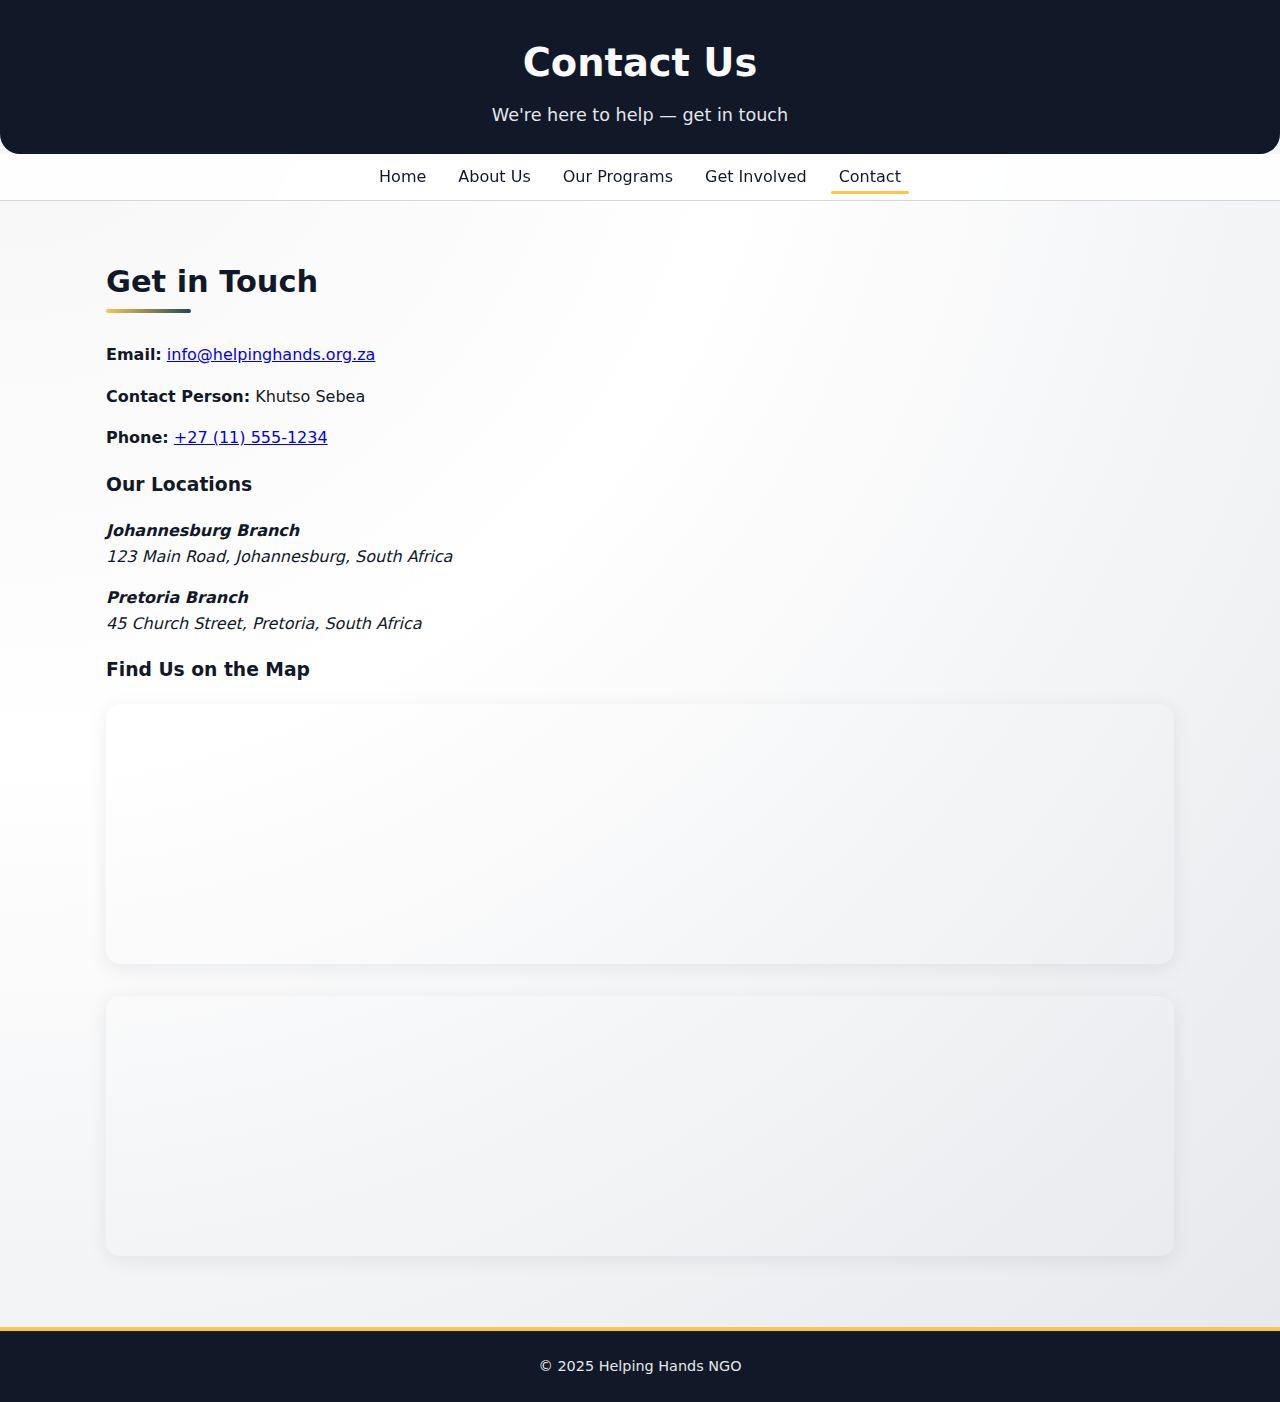
<file: contact.html>
<!DOCTYPE html>
<html lang="en">
<head>
  <meta charset="UTF-8" />
  <meta name="viewport" content="width=device-width, initial-scale=1" />
  <title>Helping Hands – Contact</title>
  <link rel="stylesheet" href="css/style.css?v=3">

  <meta name="description" content="Contact Helping Hands Children's Shelter in Johannesburg and Pretoria. Reach us via email, phone, or visit our branches." />
  <style>
    /* Extra spacing for multiple maps */
    .map-wrap + .map-wrap {
      margin-top: var(--space-3);
    }
  </style>
  
  <script src="js/main.js" defer></script>
</head>
<body>

  <header class="site-header">
    <h1>Contact Us</h1>
    <p>We're here to help — get in touch</p>
  </header>

  <nav class="primary" aria-label="Main">
    <ul>
      <li><a href="index.html">Home</a></li>
      <li><a href="about.html">About Us</a></li>
      <li><a href="programs.html">Our Programs</a></li>
      <li><a href="enquiry.html">Get Involved</a></li>
      <li><a href="contact.html" aria-current="page">Contact</a></li>
    </ul>
  </nav>

  <section class="section" aria-labelledby="get-in-touch">
    <h2 id="get-in-touch">Get in Touch</h2>

    <p><strong>Email:</strong> <a href="mailto:info@helpinghands.org.za">info@helpinghands.org.za</a></p>
    <p><strong>Contact Person:</strong> Khutso Sebea</p>
    <p><strong>Phone:</strong> <a href="tel:+27115551234">+27 (11) 555-1234</a></p>

    <h3>Our Locations</h3>
    <address>
      <p><strong>Johannesburg Branch</strong><br>
      123 Main Road, Johannesburg, South Africa</p>

      <p><strong>Pretoria Branch</strong><br>
      45 Church Street, Pretoria, South Africa</p>
    </address>

    <h3>Find Us on the Map</h3>

    <!-- Johannesburg map -->
    <div class="map-wrap">
      <iframe
        src="https://www.google.com/maps?q=Johannesburg%2C%20South%20Africa&output=embed"
        title="Johannesburg Branch Map"
        loading="lazy"
        referrerpolicy="no-referrer-when-downgrade"
        allowfullscreen>
      </iframe>
    </div>

    <!-- Pretoria map -->
    <div class="map-wrap">
      <iframe
        src="https://www.google.com/maps?q=Pretoria%2C%20South%20Africa&output=embed"
        title="Pretoria Branch Map"
        loading="lazy"
        referrerpolicy="no-referrer-when-downgrade"
        allowfullscreen>
      </iframe>
    </div>
  </section>

  <footer class="site-footer">
    <div class="meta">&copy; 2025 Helping Hands NGO</div>
  </footer>

</body>
</html>
</file>
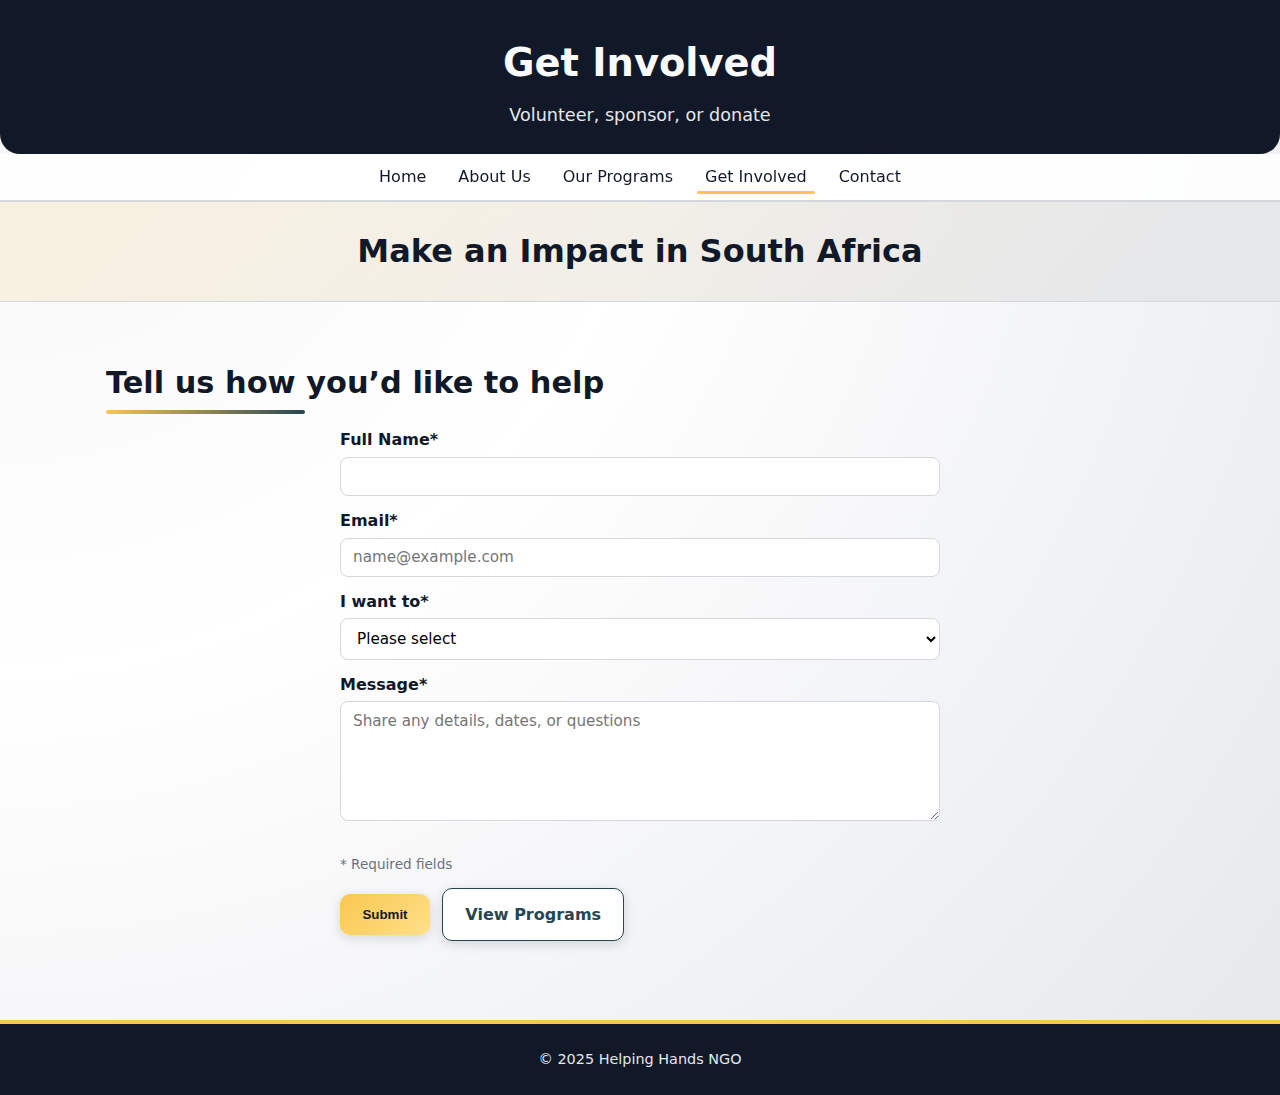
<file: enquiry.html>
<!DOCTYPE html>
<html lang="en">
<head>
  <meta charset="UTF-8" />
  <meta name="viewport" content="width=device-width, initial-scale=1" />
  <title>Helping Hands - Get Involved</title>
  <meta name="description" content="Volunteer, sponsor a programme or donate to Helping Hands Children's Shelter by completing our Get Involved enquiry form.">
  <link rel="stylesheet" href="css/style.css?v=3">
  <!-- Main JavaScript for validation + interactions -->
  <script src="js/main.js" defer></script>
</head>
<body>
  <!-- Page header -->
  <header class="site-header">
    <h1>Get Involved</h1>
    <p>Volunteer, sponsor, or donate</p>
  </header>

  <!-- Navigation -->
  <nav class="primary" aria-label="Main">
    <ul>
      <li><a href="index.html">Home</a></li>
      <li><a href="about.html">About Us</a></li>
      <li><a href="programs.html">Our Programs</a></li>
      <li><a href="enquiry.html" aria-current="page">Get Involved</a></li>
      <li><a href="contact.html">Contact</a></li>
    </ul>
  </nav>

  <!-- Hero section -->
  <div class="mini-hero">
    <h1>Make an Impact in South Africa</h1>
  </div>

  <!-- Form section -->
  <section class="section">
    <h2>Tell us how you’d like to help</h2>

    <!-- IMPORTANT: id must match main.js (enquiry-form) -->
    <form id="enquiry-form" class="form">
      <label for="name">Full Name*</label>
      <input
        type="text"
        id="name"
        name="name"
        required
        minlength="2"
        maxlength="80" />

      <label for="email">Email*</label>
      <input
        type="email"
        id="email"
        name="email"
        required
        placeholder="name@example.com" />

      <label for="type">I want to*</label>
      <select id="type" name="interest" required>
        <option value="">Please select</option>
        <option value="volunteer">Volunteer</option>
        <option value="sponsor">Become a Sponsor</option>
        <option value="donate-goods">Donate goods</option>
      </select>

      <label for="message">Message*</label>
      <textarea
        id="message"
        name="message"
        placeholder="Share any details, dates, or questions"
        required
        minlength="10"
        maxlength="1000"></textarea>

      <p class="form-note">* Required fields</p>

      <div class="form-actions">
        <button type="submit" class="btn">Submit</button>
        <a class="btn secondary" href="programs.html">View Programs</a>
      </div>

      <!-- Feedback element used by main.js -->
      <p id="enquiry-feedback" class="form-feedback" aria-live="polite"></p>
    </form>
  </section>

  <!-- Footer -->
  <footer class="site-footer">
    <div class="meta">&copy; 2025 Helping Hands NGO</div>
  </footer>
</body>
</html>
</file>
<file: css/style.css>
/* ==========================================
   Helping Hands NGO - Global Styles
   Modern Yellow / Black / Blue / Grey theme
   ========================================== */

/* Reset / base */
*,
*::before,
*::after {
  box-sizing: border-box;
}

html {
  scroll-behavior: smooth;
}

body {
  margin: 0;
  font-family: system-ui, -apple-system, BlinkMacSystemFont, "Segoe UI",
    Roboto, Oxygen, Ubuntu, Cantarell, "Open Sans", "Helvetica Neue",
    sans-serif;
  color: #111827; /* near-black */
  background: radial-gradient(circle at top left, #f5f5f7 0, #ffffff 40%, #e5e7eb 100%);
  line-height: 1.6;
}

/* Root design tokens */
:root {
  --color-primary: #f9c74f;        /* modern warm yellow */
  --color-primary-soft: #ffe08a;   /* soft highlight yellow */
  --color-secondary: #264653;      /* deep blue */
  --color-bg: #f5f5f7;             /* light grey */
  --color-surface: #ffffff;        /* cards / panels */
  --color-surface-soft: #f8f9fb;   /* soft grey panel */
  --color-border-soft: #d4d7dd;    /* grey border */
  --color-text-main: #111827;      /* near-black text */
  --color-text-muted: #6b7280;     /* muted grey text */
  --radius-card: 14px;
  --radius-pill: 999px;
  --shadow-soft: 0 4px 20px rgba(15, 23, 42, 0.08);
  --shadow-soft-hover: 0 6px 26px rgba(15, 23, 42, 0.12);
  --space-1: 0.5rem;
  --space-2: 1rem;
  --space-3: 1.5rem;
  --space-4: 2rem;
  --space-5: 3rem;
  --max-width: 1100px;
}

/* Generic containers */
main {
  display: block;
}

/* Utility */
.visually-hidden {
  position: absolute;
  width: 1px;
  height: 1px;
  margin: -1px;
  border: 0;
  padding: 0;
  clip: rect(0 0 0 0);
  overflow: hidden;
}

/* ==========================================
   Layout Sections
   ========================================== */

.section {
  max-width: var(--max-width);
  margin: 0 auto;
  padding: var(--space-4) var(--space-2);
}

.section.lead {
  text-align: center;
  max-width: 800px;
}

.section.lead p {
  margin-bottom: var(--space-2);
  color: var(--color-text-muted);
}

.section .meta {
  color: var(--color-text-muted);
  font-size: 0.95rem;
}

/* Headings styling */
.section h2 {
  font-size: 1.9rem;
  margin-bottom: 1.2rem;
  position: relative;
  display: inline-block;
  color: var(--color-text-main);
}

.section h2::after {
  content: "";
  position: absolute;
  left: 0;
  bottom: -6px;
  width: 40%;
  height: 4px;
  background: linear-gradient(
    90deg,
    var(--color-primary),
    var(--color-secondary)
  );
  border-radius: 4px;
}

/* ==========================================
   Header & Navigation
   ========================================== */

.site-header {
  padding: var(--space-4) var(--space-2) var(--space-3);
  text-align: center;
  background: #111827; /* dark header */
  border-radius: 0 0 20px 20px;
  color: #f9fafb;
}

.site-header h1 {
  margin: 0 0 0.5rem;
  font-size: 2.4rem;
  font-weight: 800;
  color: #f9fafb;
}

.site-header p {
  margin: 0;
  font-size: 1.1rem;
  color: #e5e7eb;
}

/* Nav */
nav.primary {
  position: sticky;
  top: 0;
  z-index: 50;
  background: #ffffffd9;
  backdrop-filter: blur(8px);
  border-bottom: 1px solid var(--color-border-soft);
}

nav.primary ul {
  list-style: none;
  margin: 0 auto;
  padding: 0.4rem var(--space-2);
  max-width: var(--max-width);
  display: flex;
  gap: 1rem;
  justify-content: center;
  align-items: center;
  flex-wrap: wrap;
}

nav.primary li {
  margin: 0;
}

nav.primary a {
  display: inline-block;
  padding: 0.25rem 0.5rem;
  color: var(--color-text-main);
  text-decoration: none;
  font-weight: 500;
  position: relative;
  padding-bottom: 4px;
}

nav.primary a::after {
  content: "";
  position: absolute;
  left: 0;
  bottom: 0;
  width: 0%;
  height: 3px;
  background: var(--color-primary);
  transition: width 0.3s ease;
  border-radius: 999px;
}

nav.primary a:hover::after,
nav.primary a[aria-current="page"]::after {
  width: 100%;
}

/* ==========================================
   Hero (index page)
   ========================================== */

/* HERO SECTION */
.hero {
  position: relative;
  min-height: 55vh;     /* Reduced from 75vh */
  display: flex;
  align-items: center;
  justify-content: center;
  padding: var(--space-5) var(--space-2);
  text-align: center;
  color: #ffffff;

  background-image: url("../images/NGO.jpg"); /* update if needed */
  background-size: cover;
  background-position: center center; /* shows the center of the image */
  background-repeat: no-repeat;
}

/* Dark overlay */
.hero::after {
  content: "";
  position: absolute;
  inset: 0;
  background: linear-gradient(
    135deg,
    rgba(15, 23, 42, 0.75),
    rgba(38, 70, 83, 0.55)
  );
}

/* Inner hero card */
.hero .inner {
  position: relative;
  max-width: 700px;
  margin: 0 auto;
  background: rgba(15, 23, 42, 0.55);
  padding: 1.8rem 2.2rem; /* smaller padding */
  border-radius: 28px;
  backdrop-filter: blur(5px);
  box-shadow: 0 12px 30px rgba(15, 23, 42, 0.35);
}

.hero h2 {
  font-size: 1.9rem; /* slightly smaller */
  margin-bottom: 0.6rem;
}

.hero p {
  margin-bottom: 1rem;
  font-size: 1rem;
}


.hero-actions {
  display: flex;
  justify-content: center;
  flex-wrap: wrap;
  gap: 0.75rem;
}

/* mini hero (Get Involved) */
.mini-hero {
  text-align: center;
  padding: var(--space-3) var(--space-2);
  background: linear-gradient(
    135deg,
    rgba(249, 199, 79, 0.15),
    #e5e7eb
  );
  border-top: 1px solid var(--color-border-soft);
  border-bottom: 1px solid var(--color-border-soft);
}

.mini-hero h1 {
  margin: 0;
  font-size: 2rem;
  color: var(--color-text-main);
}

/* ==========================================
   Buttons
   ========================================== */

.btn {
  display: inline-block;
  background: linear-gradient(
    135deg,
    var(--color-primary),
    var(--color-primary-soft)
  );
  border-radius: 10px;
  padding: 0.8rem 1.4rem;
  color: #111827;
  font-weight: 600;
  text-decoration: none;
  border: none;
  cursor: pointer;
  box-shadow: 0 3px 12px rgba(15, 23, 42, 0.15);
  transition: transform 0.2s ease, box-shadow 0.2s ease, background 0.2s ease;
}

.btn:hover {
  transform: translateY(-3px);
  box-shadow: 0 6px 18px rgba(15, 23, 42, 0.2);
  background: linear-gradient(
    135deg,
    #ffcf5c,
    var(--color-primary)
  );
}

.btn.secondary {
  background: #ffffff;
  color: var(--color-secondary);
  border: 1px solid var(--color-secondary);
}

.btn.secondary:hover {
  background: #e5f2f3;
}

/* ==========================================
   Grid & Split Layouts
   ========================================== */

.grid {
  display: grid;
  gap: var(--space-3);
}

/* 3-column default, responsive downwards */
@media (min-width: 980px) {
  .grid {
    grid-template-columns: repeat(3, minmax(0, 1fr));
  }
}

@media (min-width: 680px) and (max-width: 979px) {
  .grid {
    grid-template-columns: repeat(2, minmax(0, 1fr));
  }
}

/* split layout */
.split {
  display: grid;
  gap: var(--space-3);
}

@media (min-width: 900px) {
  .split {
    grid-template-columns: minmax(0, 1.2fr) minmax(0, 1fr);
    align-items: center;
  }
}

/* images */
.image img,
.img-fill {
  width: 100%;
  height: auto;
  border-radius: var(--radius-card);
  display: block;
  object-fit: cover;
}

/* cards */
.card {
  background: var(--color-surface);
  border-radius: var(--radius-card);
  box-shadow: var(--shadow-soft);
  overflow: hidden;
  display: flex;
  flex-direction: column;
  transition: transform 0.25s ease, box-shadow 0.25s ease;
}

.card img {
  width: 100%;
  display: block;
}

.card .body {
  padding: var(--space-2);
}

.card h2,
.card h3 {
  margin-top: 0;
  margin-bottom: 0.35rem;
}

.card p {
  margin: 0;
  color: var(--color-text-muted);
}

.card:hover {
  transform: translateY(-6px);
  box-shadow: var(--shadow-soft-hover);
}

/* Story cards */
.story-card {
  text-align: left;
}

/* Program search */
.program-search input[type="search"] {
  max-width: 400px;
  width: 100%;
  padding: 0.5rem 0.75rem;
  border-radius: var(--radius-pill);
  border: 1px solid var(--color-border-soft);
  font-size: 0.95rem;
  background: #f9fafb;
}

/* ==========================================
   FAQ / Accordion
   ========================================== */

.faq {
  max-width: var(--max-width);
}

.faq .accordion-item {
  width: 100%;
  text-align: left;
  padding: 0.75rem 1rem;
  margin-bottom: 0.25rem;
  border: 1px solid var(--color-border-soft);
  background: var(--color-surface);
  cursor: pointer;
  display: flex;
  justify-content: space-between;
  align-items: center;
  font-weight: 600;
  color: var(--color-text-main);
}

.accordion-icon {
  font-weight: 700;
  margin-left: 0.75rem;
  transition: transform 0.2s ease;
}

.accordion-item.is-open .accordion-icon {
  transform: rotate(45deg);
}

.accordion-panel {
  overflow: hidden;
  max-height: 0;
  transition: max-height 0.25s ease;
  padding: 0 1rem;
  background: var(--color-surface-soft);
}

.accordion-panel p {
  padding: 0.5rem 0 0.75rem;
  margin: 0;
  color: var(--color-text-muted);
}

/* ==========================================
   Forms
   ========================================== */

.form {
  max-width: 600px;
  margin: 0 auto;
}

.form label {
  display: block;
  margin-bottom: 0.25rem;
  font-weight: 600;
  color: var(--color-text-main);
}

.form input,
.form select,
.form textarea {
  width: 100%;
  padding: 0.6rem 0.75rem;
  margin-bottom: 0.75rem;
  border-radius: 8px;
  border: 1px solid var(--color-border-soft);
  font-size: 0.95rem;
  font-family: inherit;
  background: #ffffff;
}

.form textarea {
  min-height: 120px;
  resize: vertical;
}

.form .form-note {
  font-size: 0.85rem;
  color: var(--color-text-muted);
  margin-bottom: 0.75rem;
}

.form-actions {
  display: flex;
  flex-wrap: wrap;
  gap: 0.75rem;
  align-items: center;
}

.form .has-error {
  border-color: #b91c1c;
  background: #fef2f2;
}

.field-error {
  display: block;
  font-size: 0.85rem;
  color: #b91c1c;
  margin-top: -0.5rem;
  margin-bottom: 0.4rem;
}

.form-feedback {
  margin-top: 0.75rem;
  font-size: 0.9rem;
}

.form-feedback.error {
  color: #b91c1c;
}

.form-feedback.success {
  color: #166534;
}

/* ==========================================
   Lightbox
   ========================================== */

.lightbox {
  position: fixed;
  inset: 0;
  background: rgba(15, 23, 42, 0.8);
  display: none;
  align-items: center;
  justify-content: center;
  z-index: 999;
}

.lightbox.is-visible {
  display: flex;
}

.lightbox-inner {
  max-width: 900px;
  width: 90%;
  background: #ffffff;
  padding: 1rem;
  position: relative;
  text-align: center;
  border-radius: 16px;
  box-shadow: 0 18px 50px rgba(15, 23, 42, 0.35);
}

.lightbox-inner img {
  max-width: 100%;
  height: auto;
  display: block;
  margin: 0 auto 0.75rem;
}

.lightbox-close {
  position: absolute;
  top: 0.25rem;
  right: 0.5rem;
  border: none;
  background: transparent;
  font-size: 1.6rem;
  cursor: pointer;
  color: #111827;
}

/* ==========================================
   Modal
   ========================================== */

.modal-overlay {
  position: fixed;
  inset: 0;
  background: rgba(15, 23, 42, 0.6);
  display: none;
  align-items: center;
  justify-content: center;
  z-index: 900;
}

.modal-overlay.is-visible {
  display: flex;
}

.modal {
  background: #ffffff;
  max-width: 480px;
  width: 90%;
  padding: 1.5rem;
  border-radius: 0.75rem;
  box-shadow: 0 18px 50px rgba(15, 23, 42, 0.3);
  position: relative;
}

.modal h2 {
  margin-top: 0;
  color: var(--color-text-main);
}

.modal p {
  margin-top: 0;
  color: var(--color-text-muted);
}

.modal-close {
  position: absolute;
  top: 0.5rem;
  right: 0.75rem;
  border: none;
  background: transparent;
  font-size: 1.5rem;
  cursor: pointer;
  color: #6b7280;
}

/* ==========================================
   Maps
   ========================================== */

.map-wrap iframe {
  width: 100%;
  min-height: 260px;
  border: none;
  border-radius: var(--radius-card);
  box-shadow: var(--shadow-soft);
}

/* ==========================================
   Footer
   ========================================== */

.site-footer {
  text-align: center;
  padding: var(--space-3) var(--space-2);
  color: #e5e7eb;
  background: #111827;
  border-top: 4px solid var(--color-primary);
  margin-top: var(--space-4);
}

.site-footer .meta {
  margin: 0;
  font-size: 0.9rem;
}

/* ==========================================
   Fade-in utility
   ========================================== */

.fade-in {
  opacity: 0;
  transform: translateY(20px);
  transition: opacity 0.6s ease-out, transform 0.6s ease-out;
}

.fade-in.visible {
  opacity: 1;
  transform: translateY(0);
}

/* ==========================================
   Responsive tweaks
   ========================================== */

@media (max-width: 680px) {
  .site-header h1 {
    font-size: 1.9rem;
  }

  .hero {
    min-height: 65vh;
    padding: var(--space-4) var(--space-2);
  }

  .hero .inner {
    padding: 1.7rem 1.4rem;
  }

  .hero h2 {
    font-size: 1.7rem;
  }

  nav.primary ul {
    justify-content: center;
  }

  .form {
    width: 100%;
  }
}
</file>
